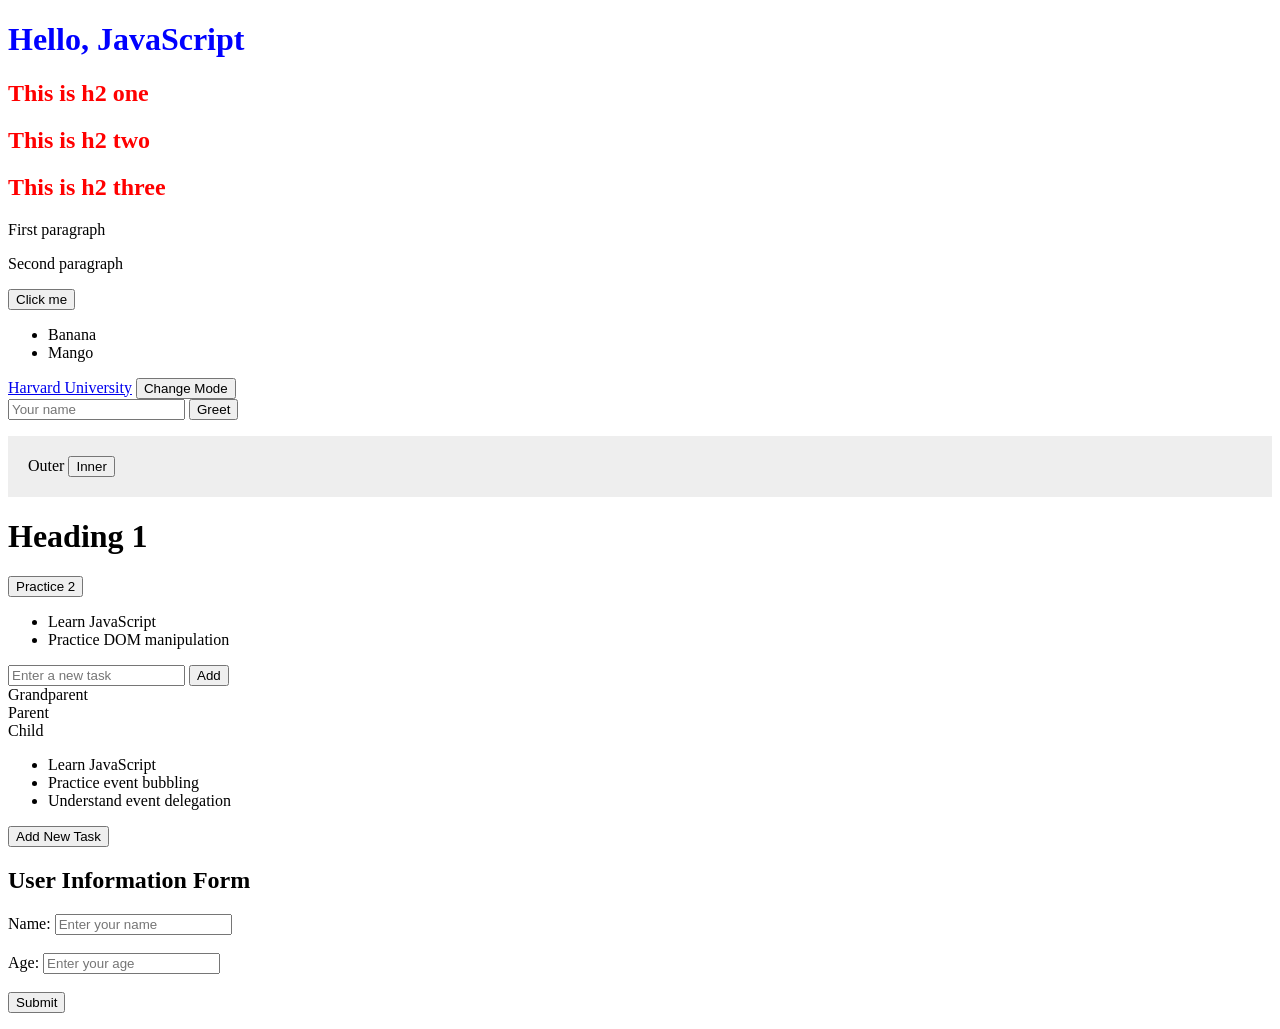
<file: Day-16/index.html>
<!DOCTYPE html>
<html lang="en">
<head>
    <meta charset="UTF-8">
    <title>Day 16 - DOM</title>
    <style>
        .highlight { background: rgb(250, 250, 194); color:red;}
        .done { text-decoration: line-through; color: gray; }

        .h2{
            color: red;

        }

        .done {
    text-decoration: line-through;
    color: gray;
}

    </style>
</head>
<body class="body">
    <h1 id="title">Hello DOM <span style = "display: none">test-text</span></h1>
    <div class="h2">
    <h2>This is h2 one</h2>
    <h2>This is h2 two</h2>
    <h2>This is h2 three</h2>
    </div>
    <p class="text">First paragraph</p>
    <p class="text">Second paragraph</p>
    <button id="btn" title="Click this button">Click me</button>

    <ul id="list">
        <li>Apple</li>
        <li>Banana</li>
    </ul>

<a href="https://www.harvard.edu/" id="harvard">Harvard University</a>

<button id="modeBtn">Change Mode</button>

<!-- Forms -->
<form id="form">
    <input type="text" id="nameInput" placeholder="Your name">
    <button type="submit">Greet</button>
</form>
<p id="greeting"></p>

<!-- Event Bubbling  -->
<div id="outer" style="padding:20px; background:#eee">
    Outer
    <button id="inner">Inner</button>
</div>

<h1 id="h1">Heading 1</h1>
<button id="button2">Practice 2</button>

<ul id="ToDoList">
    <li>Learn JavaScript</li>
    <li>Practice DOM manipulation</li>
</ul>

<input type="text" id="itemInput" placeholder="Enter a new task">

<button id="addBtn">Add</button>


<div id="grandparent">
    Grandparent
    <div id="parent">
        Parent
        <div id="child">
            Child
        </div>
    </div>
</div>

<ul id="todoList">
    <li>Learn JavaScript</li>
    <li>Practice event bubbling</li>
    <li>Understand event delegation</li>
</ul>

<button id="addItem">Add New Task</button>


<h2>User Information Form</h2>

    <form id="userForm">
        <label for="nameInput">Name:</label>
        <input type="text" id="nameInput2" placeholder="Enter your name">
        <br><br>

        <label for="ageInput">Age:</label>
        <input type="text" id="ageInput" placeholder="Enter your age">
        <br><br>

        <button type="submit">Submit</button>
    </form>

    <p id="message"></p>


    <script src="script.js"></script>
</body>
</html>
</file>
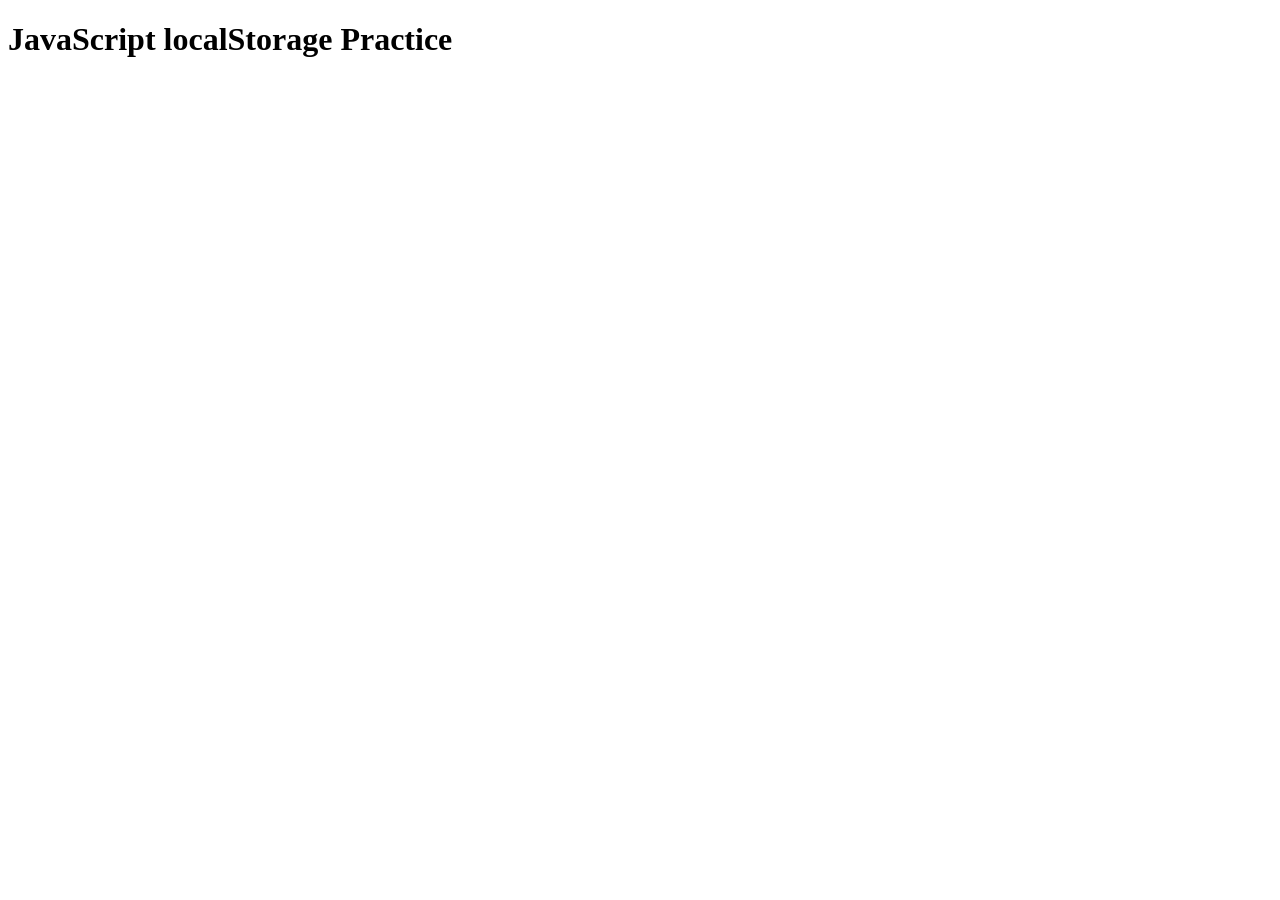
<file: Day-17/index.html>
<!DOCTYPE html>
<html lang="en">
<head>
    <meta charset="UTF-8">
    <title>Local Storage Practice</title>
</head>
<body>

    <h1>JavaScript localStorage Practice</h1>

<script src="script.js">
    
console.log("----------- localStorage and sessionStorage -----------");

localStorage.setItem("theme", "dark");
console.log(localStorage.getItem("theme"));
console.log(localStorage.getItem("missing"));

const settings = { theme: "dark", fontSize: 16 };
localStorage.setItem("settings", JSON.stringify(settings));
const saved = JSON.parse(localStorage.getItem("settings"));
console.log(saved.fontSize);

localStorage.removeItem("theme");
console.log(localStorage.getItem("theme"));

    </script>
</body>
</html>
</file>
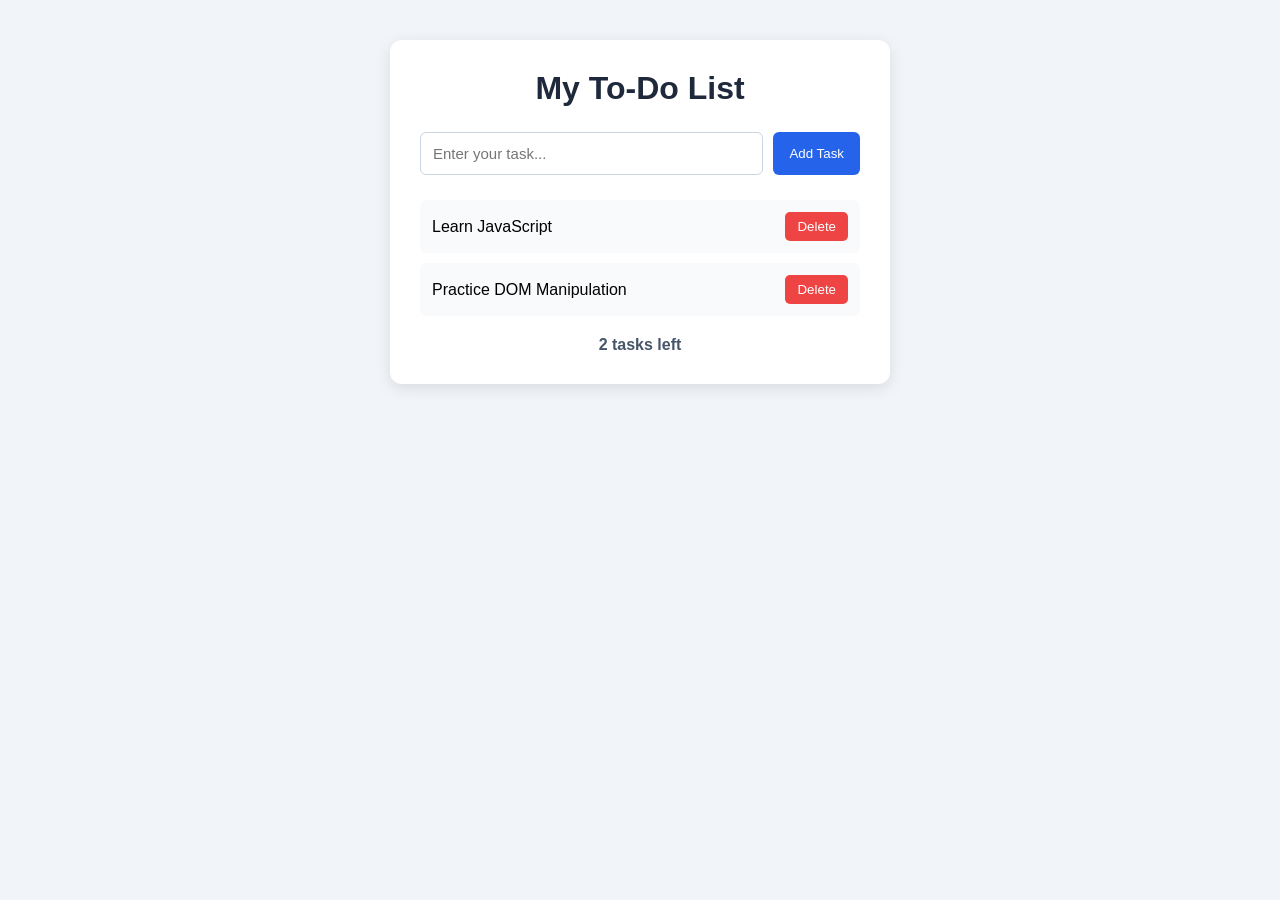
<file: Day-16/Project-16/Project-16.html>
<!DOCTYPE html>
<html lang="en">
<head>
    <meta charset="UTF-8">
    <meta name="viewport" content="width=device-width, initial-scale=1.0">

    <title>My To-Do List</title>

    <link rel="stylesheet" href="Project-16.css">
</head>
<body>

    <div class="container">

        <h1>My To-Do List</h1>

        <!-- Task Form -->
        <form id="taskForm">

            <input type="text" id="taskInput" placeholder="Enter your task...">

            <button type="submit">Add Task</button>

        </form>

        <!-- Task List -->
        <ul id="taskList"></ul>

        <!-- Task Counter -->
        <p id="taskCounter">0 tasks left</p>

    </div>

    <script src="Project-16.js"></script>

</body>
</html>
</file>
<file: Day-16/Project-16/Project-16.css>
* {
    margin: 0;
    padding: 0;
    box-sizing: border-box;
}

body {
    font-family: Arial, sans-serif;
    background-color: #f1f5f9;
    padding: 40px 20px;
}

.container {
    max-width: 500px;
    margin: auto;
    background-color: white;
    padding: 30px;
    border-radius: 12px;
    box-shadow: 0 4px 15px rgba(0, 0, 0, 0.1);
}

h1 {
    text-align: center;
    margin-bottom: 25px;
    color: #1e293b;
}

form {
    display: flex;
    gap: 10px;
    margin-bottom: 25px;
}

input {
    flex: 1;
    padding: 12px;
    border: 1px solid #cbd5e1;
    border-radius: 6px;
    font-size: 15px;
    min-width: 0;
}

form button {
    padding: 12px 16px;
    background-color: #2563eb;
    color: white;
    border: none;
    border-radius: 6px;
    cursor: pointer;
}

ul {
    list-style: none;
}

li {
    display: flex;
    justify-content: space-between;
    align-items: center;
    gap: 10px;
    padding: 12px;
    margin-bottom: 10px;
    background-color: #f8fafc;
    border-radius: 6px;
}

li span {
    cursor: pointer;
    overflow-wrap: anywhere;
}

.completed {
    text-decoration: line-through;
    color: #94a3b8;
}

.deleteBtn {
    padding: 7px 12px;
    background-color: #ef4444;
    color: white;
    border: none;
    border-radius: 5px;
    cursor: pointer;
}

#taskCounter {
    margin-top: 20px;
    text-align: center;
    color: #475569;
    font-weight: bold;
}

button:hover {
    opacity: 0.85;
}
</file>
